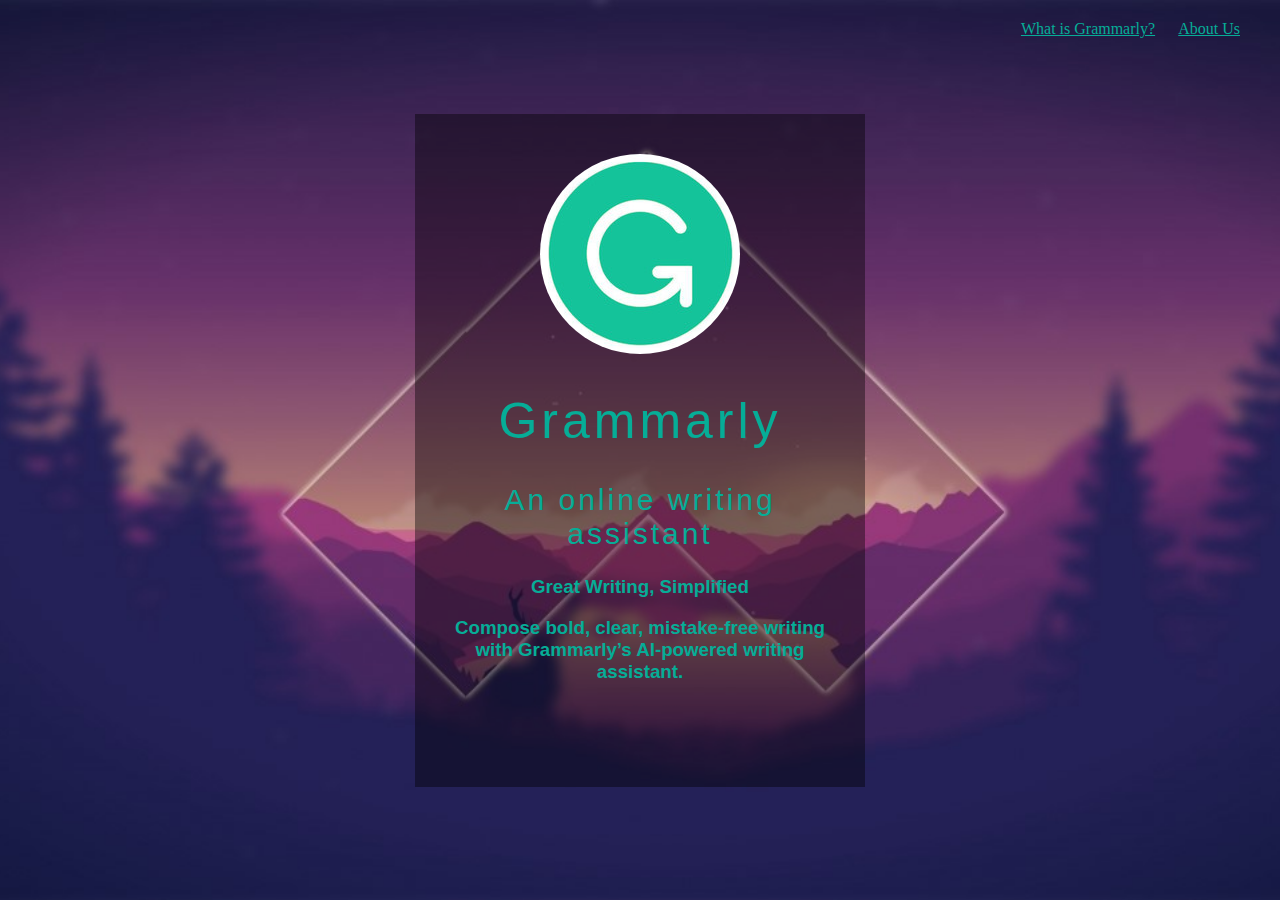
<file: index.html>
<!DOCTYPE html>
<html lang="en">

<head>
    <meta charset="UTF-8">
    <meta name="viewport" content="width=device-width, initial-scale=1.0">
    <title>Kahomework</title>
    <link rel="stylesheet" href="./css/common.css" />
    <style>
        html {
            width:100%;
            height:100%;
        }
        body {
            margin: 0;
            padding: 0;
            height: 100%;
            width:100%;
            background: url(images/background22.jpg) no-repeat;
            background-size:cover;
            background-position-x:center;
            position:relative;
        }

        .box {
            color: rgb(6, 173, 151);
            height:673px;
            width: 450px;
            position:absolute;
            top:50%;
            left:50%;
            background: rgba(0, 0, 0, 0.4);
            padding: 40px;
            text-align: center;
            margin-left:-225px;
            margin-top:-336px;
            box-sizing:border-box;
            font-family: 'Century Gothic', sans-serif;
        }

        .box .box-img {
            width: 200px;
            height: 200px;
            border-radius: 50%;
        }

        .box h1 {
            font-size: 50px;
            letter-spacing: 4px;
            font-weight: 400;
        }

        .box h2 {
            font-size: 30px;
            letter-spacing: 3px;
            font-weight: 300;

        }

        .one {
            text-decoration: none;
            font-size: 20px;
            font-weight: 600;
            color: grey;
        }
        .one:hover {
            color: rgb(6, 173, 151);
        }
        .page-nav {
            position:absolute;
            right:40px;
            top:20px
        }
        .page-nav a {
            cursor:pointer;
            color:rgb(6,173,151);
        }
        .page-nav a:not(:last-of-type) {
        margin-right: 20px;
        }
        .box.box-img{
            width:200px;
            height:200px;
        }
    </style>
</head>

<body>
    <div class="page-nav">
        <a href="./Grammarly.html">What is Grammarly?</a>
        <a href="./AboutUs.html">About Us</a>
    </div>
    <div class="box">
        <img src="images/logo.jpg" alt="" class="box-img">
        <h1 class="name">Grammarly</h1>
        <h2>An online writing assistant</h2>
        <h3>Great Writing, Simplified</h3>
        <h3>Compose bold, clear, mistake-free writing with Grammarly’s AI-powered writing assistant.</h3>
    </div>
</body>

</html>
</file>
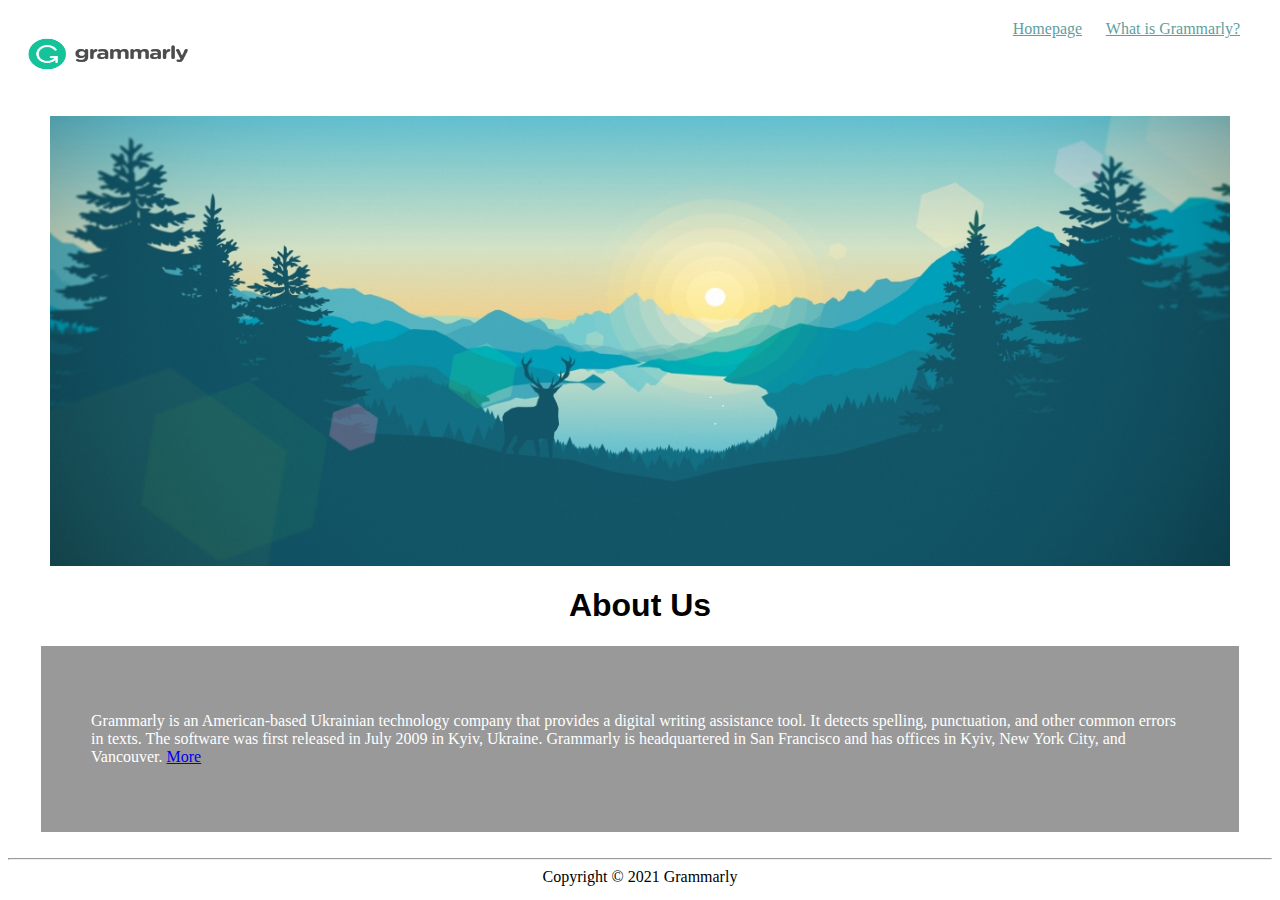
<file: AboutUs.html>
<html>
<head>
    <meta charset="utf-8" />  <meta name="viewport" content="width=device-width, initial-scale=1">
    <style>
        html {
            width:100%;
            height:100%;
        }
        .headline {
            text-align: center;
            color:black;
            font-family:'Century Gothic', sans-serif;
        }
        .text {
            text-align: left;
            color:white;
            padding:70px;
            font-family: 'Times New Roman', Times, serif;
            background: rgba(0, 0, 0, 0.4);
            padding: 50px;
            margin-left:33px;
            margin-right:33px;
        }
        .page-nav {
            position:absolute;
            right:40px;
            top:20px
        }
        .page-nav a {
            cursor:pointer;
            color:cadetblue;
        }
        .page-nav a:not(:last-of-type) {
        margin-right: 20px;
        }
        .box.box-img{
            width:200px;
            height:200px;
        }
        #footer {
            text-align: center;
        }
    </style>
    
</head>
<body>
    <nav class="header " style="position: static; z-index: 10000; width: 100%; top: -60px;">
    <div id="header">
        <img src="images/biggra.png" width="200px" height="92px" />
        </div>
    </nav>
    <div class="page-nav">
        <a href="./index.html">Homepage</a>
        <a href="./Grammarly.html">What is Grammarly?</a>
    </div>

    <p style="text-align: center;">
            <img src="images/background3.jpg" width="1180" height="450" />
        </p>
    <div class="headline">
    <h1>About Us</h1>
    </div>
    <div class="text">
    <p>Grammarly is an American-based Ukrainian technology company that provides a digital writing assistance tool. It detects spelling, punctuation, and other common errors in texts. The software was first released in July 2009 in Kyiv, Ukraine. Grammarly is headquartered in San Francisco and has offices in Kyiv, New York City, and Vancouver.
        <a href="https://app.grammarly.com/">More</a>
    </p>
    </div>           
        
        
        <br>
                


<hr>
    <div id="footer">
        <div class="lft">Copyright © 2021 Grammarly</div>
        <a href="http://www.grammarly.com> ICP备 08016489 号</a>
        </div>
    

</body>
</html>
</file>
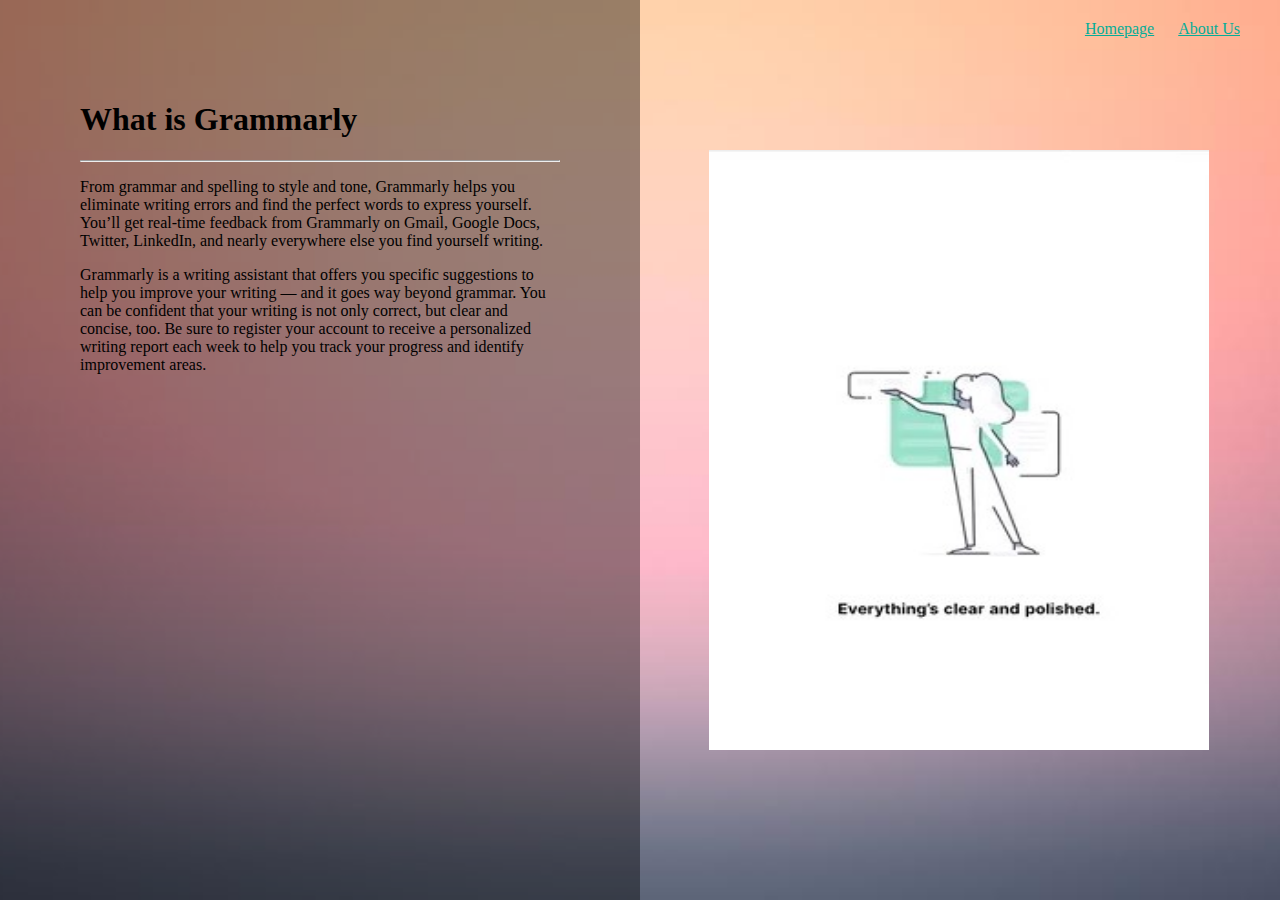
<file: Grammarly.html>
<!DOCTYPE html>
<html lang="en">

<head>
    <meta charset="UTF-8">
    <meta name="viewport" content="width=device-width, initial-scale=1.0">
    <title>Kahomework</title>
    <link rel="stylesheet" type="text/css" href="./css/common.css" />
    <style>
        *{
            vertical-align:top;
        }
        html {
            width:100%;
            height:100%
        }
        body {
            margin: 0;
            padding: 0;
            height: 100%;
            width: 100%;
            background: url(images/background4.jpg) no-repeat;
            background-size:cover;
            background-position-x:center;
            position:relative;
        }
        .introduction {
            height:100%;
            width:50%;
            padding: 80px;
            box-sizing:border-box;
            top:10%;
            left:10%;
            font-family:'Times New Roman', Times, serif;
            text-align:left;
            background: rgba(0, 0, 0, 0.4);
            margin-right:-5px;
            display:inline-block;
        }
        .people {
            color: rgb(249, 249, 250);
            height:100%;
            width: 50%;
            position:relative;
            background: rgba(128, 219, 196, 0);
            margin-right: -5px;
            display:inline-block;
        }
        .people-img {
            width:500px;
            height:600px;
            position:absolute;
            top:50%;
            left:50%;
            margin-left:-250px;
            margin-top:-300px;
        }
        .page-nav {
            position:absolute;
            right:40px;
            top:20px;
            z-index:999
        }
        .page-nav a {
            cursor:pointer;
            color:rgb(6,173,151);
        }
        .page-nav a:not(:last-of-type) {
        margin-right: 20px;
        }
        .box.box-img{
            width:200px;
            height:200px;
        }
    </style>
</head>

<body>
    <div class="page-nav">
        <a href="./index.html">Homepage</a>
        <a href="./AboutUs.html">About Us</a>
    </div>
    <div class="introduction">
        <h1>What is Grammarly</h1>
        <hr>
    <p>From grammar and spelling to style and tone, Grammarly helps you eliminate writing errors and find the perfect words to express yourself. You’ll get real-time feedback from Grammarly on Gmail, Google Docs, Twitter, LinkedIn, and nearly everywhere else you find yourself writing.</p> 
        <p>Grammarly is a writing assistant that offers you specific suggestions to help you improve your writing — and it goes way beyond grammar. You can be confident that your writing is not only correct, but clear and concise, too. Be sure to register your account to receive a personalized writing report each week to help you track your progress and identify improvement areas.</p>
    </div>
    </div>

    <div class="people">
        <img src="images/clearpic.jpg" alt="" class="people-img">
    </div>
</body>

</html>
</file>
<file: css/common.css>
.page-nav {
    position:absolute;
    right:40px;
    top:20px
}
.page-nav a {
    cursor:pointer;
    color:rgb(6,173,151);
}
.page-nav a:not(:last-of-type) {
margin-right: 20px;
}
</file>
